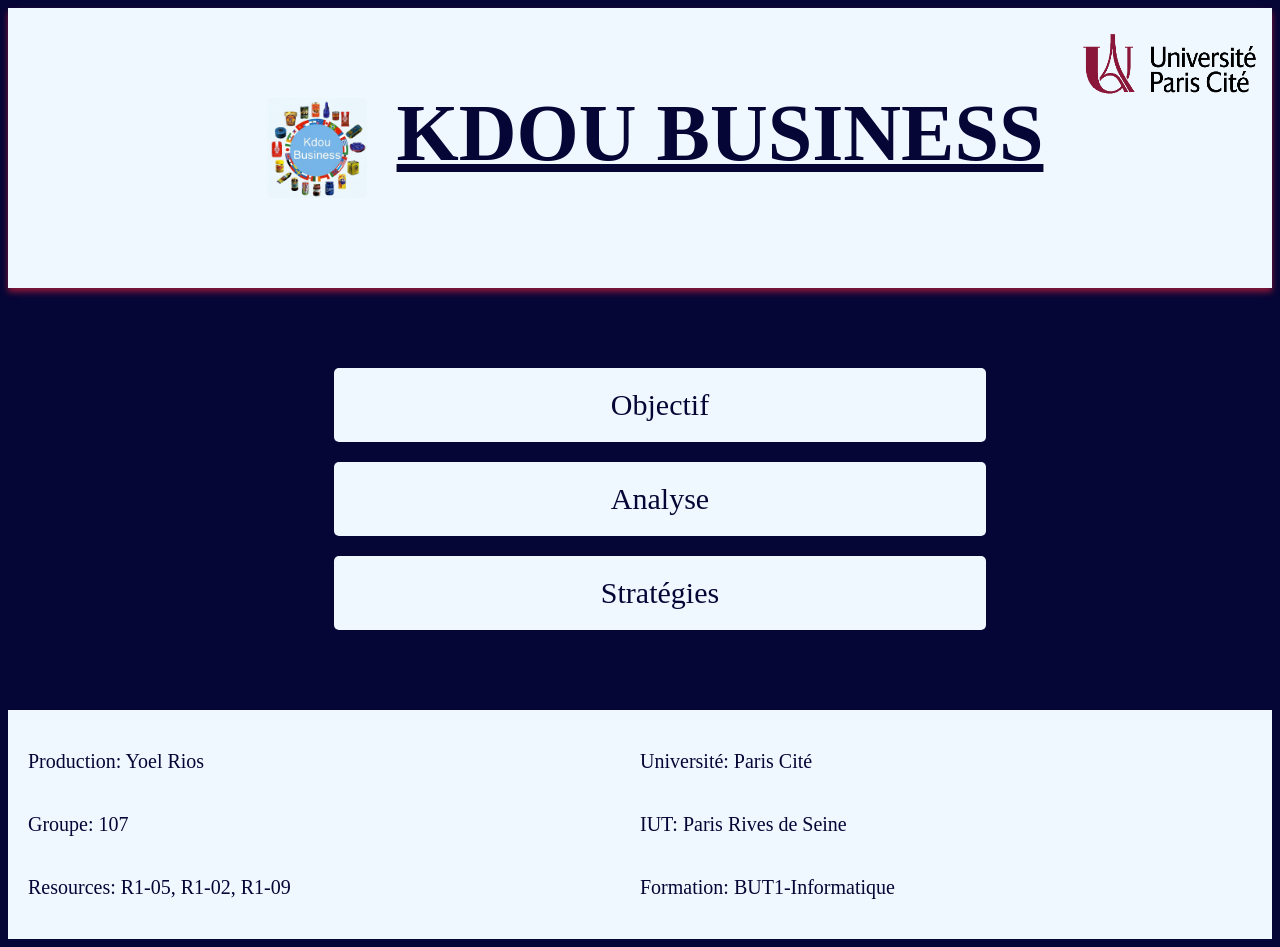
<file: index.html>
<!DOCTYPE html>
<html lang="fr">
    <head>
        <meta charset="UTF-8">
        <link rel="icon" type="image/jpg" href="assets/img/logo_t1.jpg">
        <link rel="stylesheet" type="text/css" href="assets/css/style.css">
        <title>Kdou</title>
    </head>
    <body>

        <header>
            <img id="logo" src="assets/img/logo_u1.png">
            <h1>
                <img id="logo_t" src="assets/img/logo_t1.jpg">
                Kdou Business</h1>
            <nav>
                <ul id="menu">
                    <li><a href="objectif.html">Objectif </a></li>
                    <li><a href="analyse.html">Analyse</a></li>
                    <li><a href="strategies.html">Stratégies</a></li>
                </ul>
            </nav>
        </header>



        <footer>
                <div>
                    <p>Production: Yoel Rios</p>
                    <p>Université: Paris Cité</p>
                    <p>Groupe: 107</p>
                    <p>IUT: Paris Rives de Seine</p>
                    <p>Resources: R1-05, R1-02, R1-09</p>
                    <p>Formation: BUT1-Informatique</p>
                </div>
        </footer>

    </body>
</html>
</file>
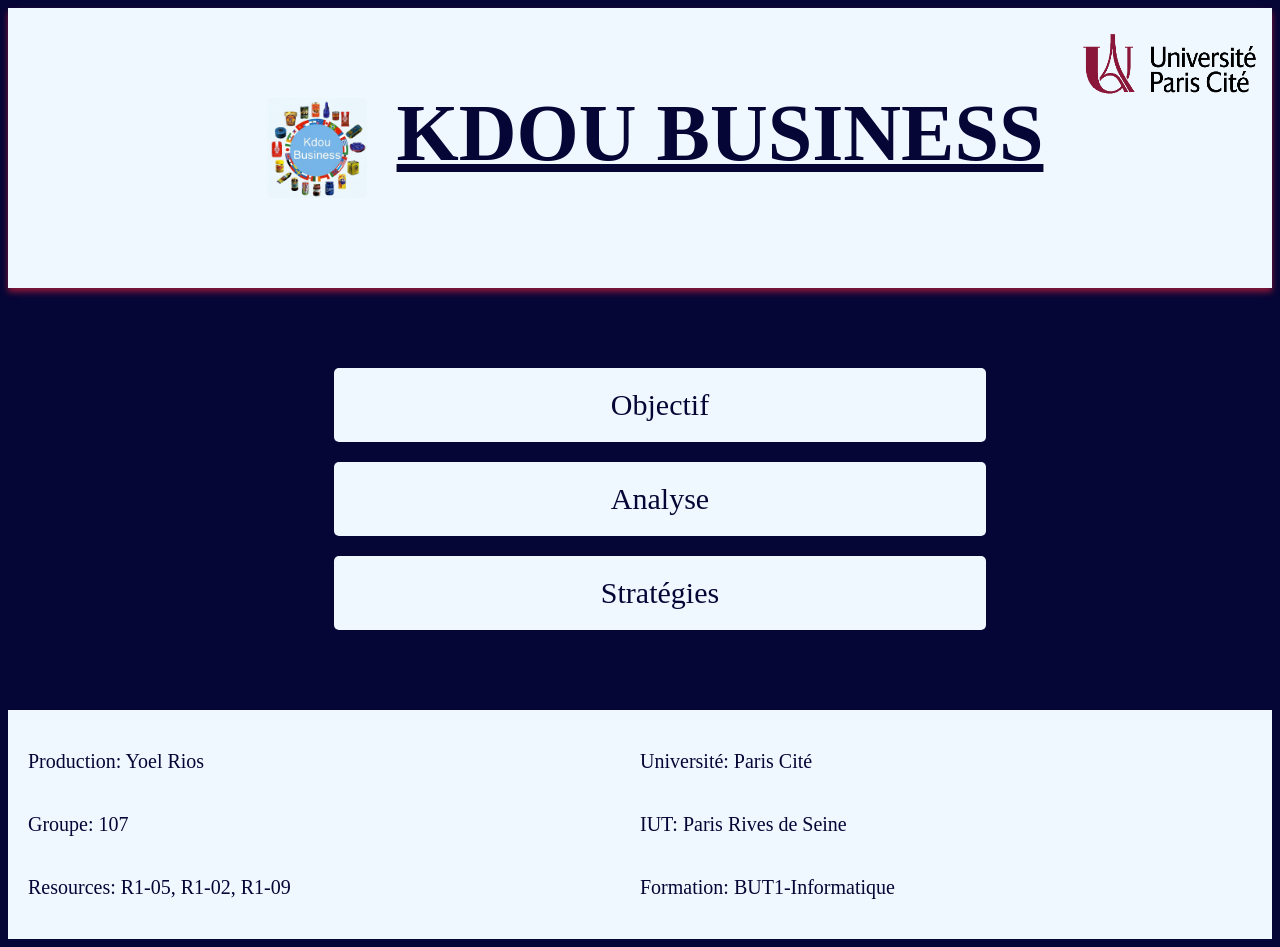
<file: Accueil.html>
<!DOCTYPE html>
<html lang="fr">
    <head>
        <meta charset="UTF-8">
        <link rel="icon" type="image/jpg" href="assets/img/logo_t1.jpg">
        <link rel="stylesheet" type="text/css" href="assets/css/style.css">
        <title>Kdou</title>
    </head>
    <body>

        <header>
            <img id="logo" src="assets/img/logo_u1.png">
            <h1>
                <img id="logo_t" src="assets/img/logo_t1.jpg">
                Kdou Business</h1>
            <nav>
                <ul id="menu">
                    <li><a href="objectif.html">Objectif </a></li>
                    <li><a href="recomendations.html">Analyse</a></li>
                    <li><a href="strategies.html">Stratégies</a></li>
                </ul>
            </nav>
        </header>



        <footer>
                <div>
                    <p>Production: Yoel Rios</p>
                    <p>Université: Paris Cité</p>
                    <p>Groupe: 107</p>
                    <p>IUT: Paris Rives de Seine</p>
                    <p>Resources: R1-05, R1-02, R1-09</p>
                    <p>Formation: BUT1-Informatique</p>
                </div>
        </footer>

    </body>
</html>
</file>
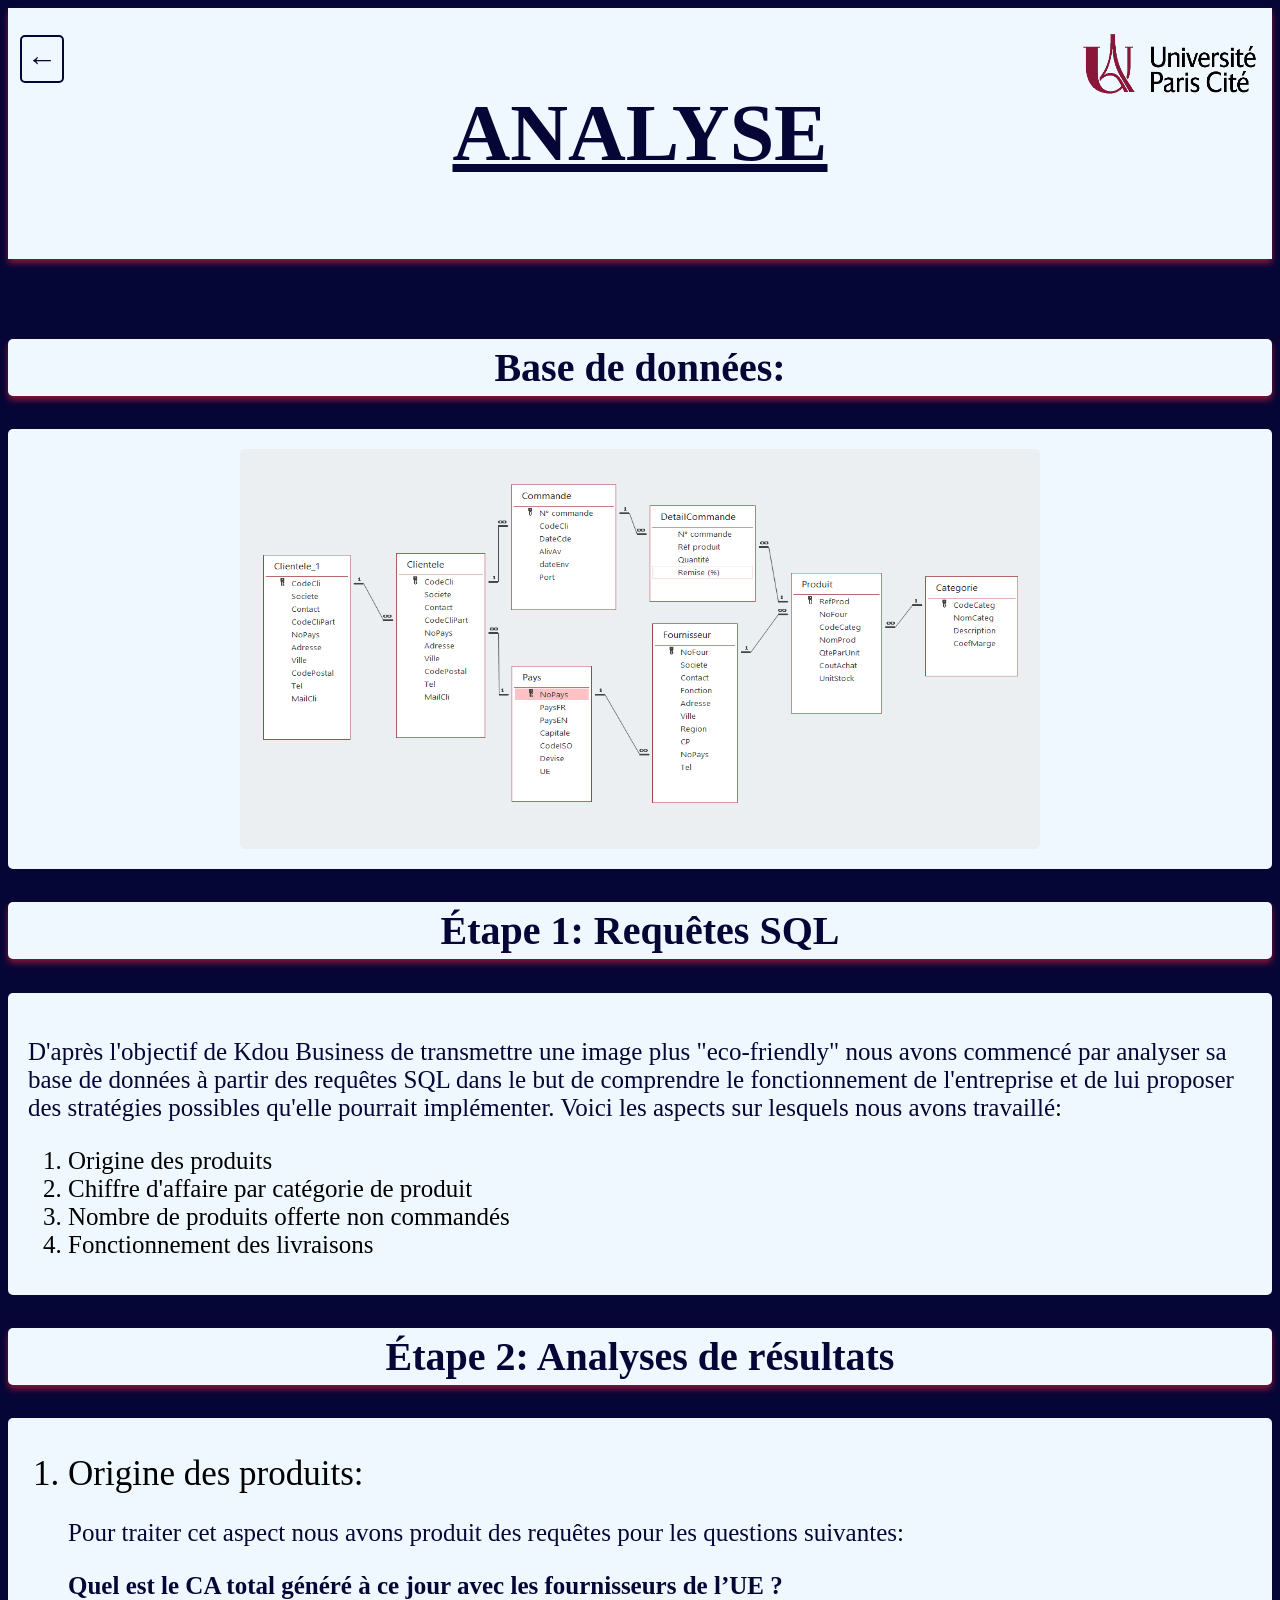
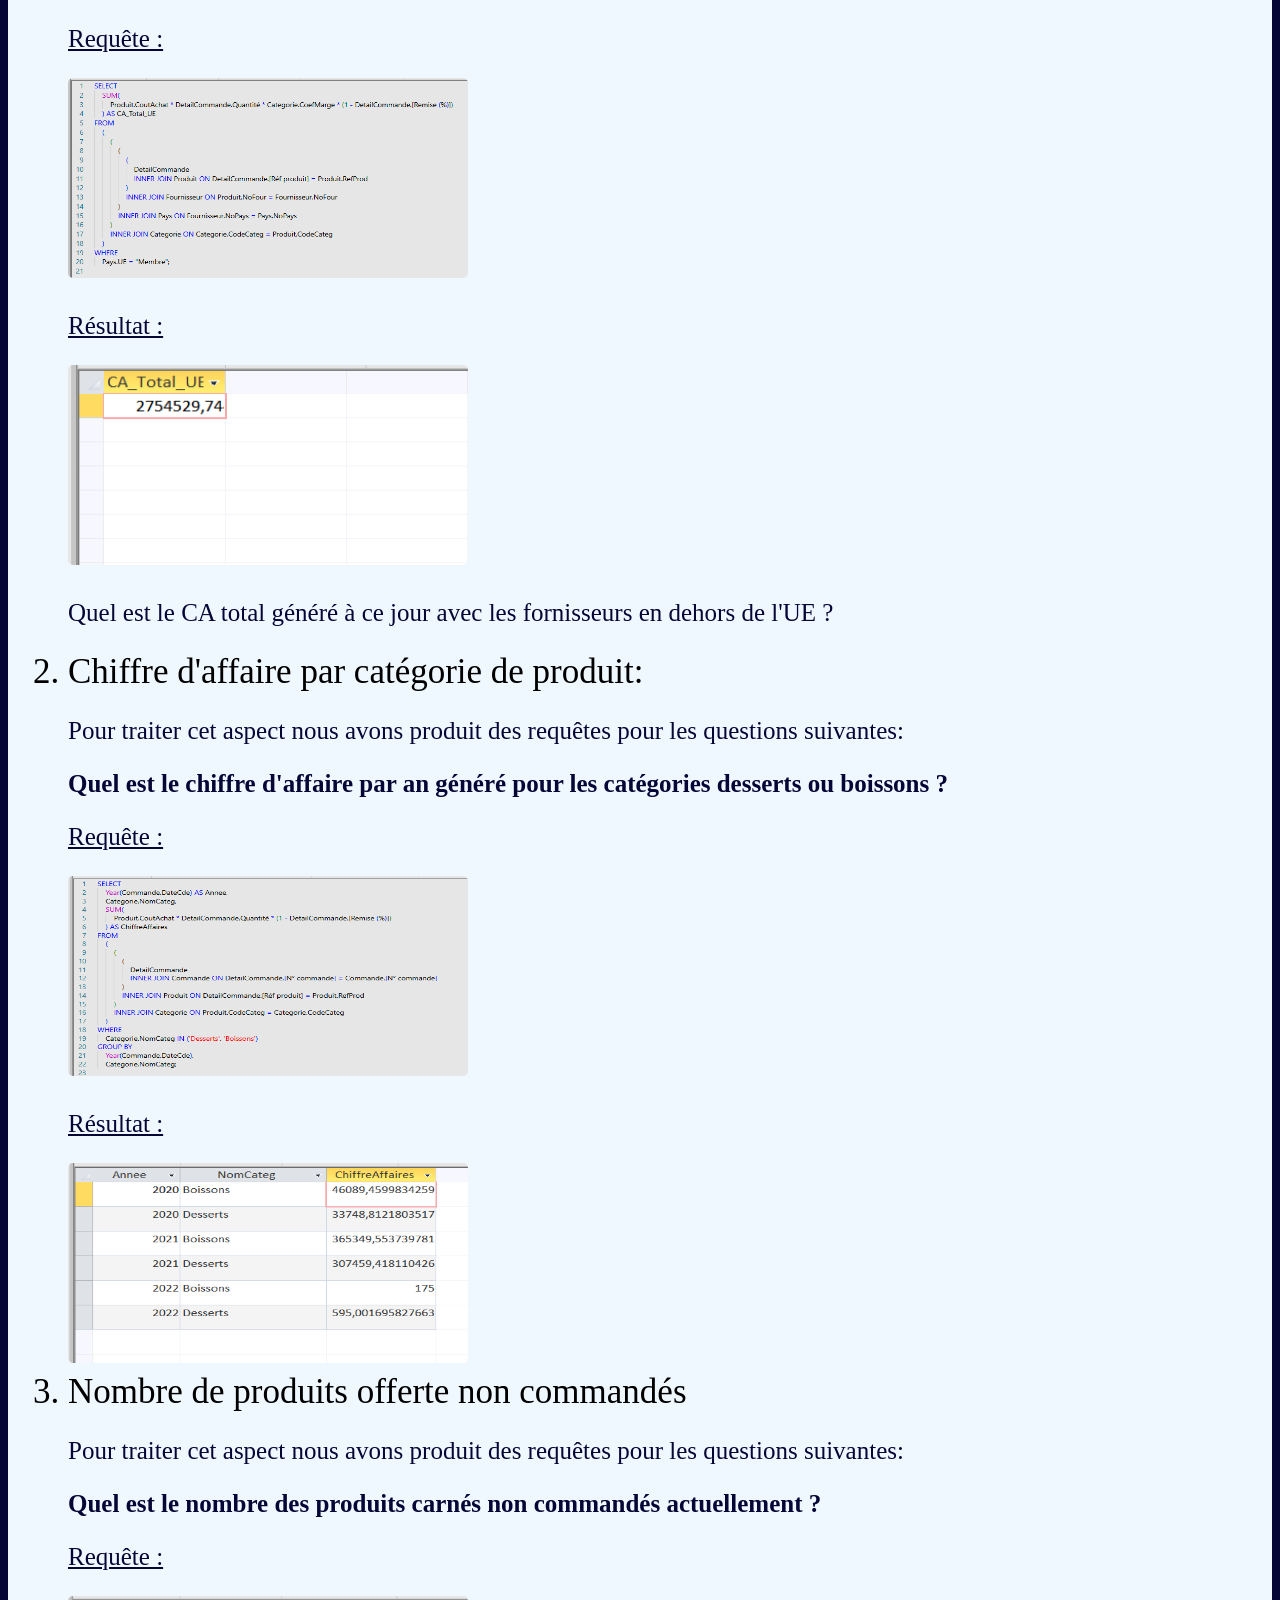
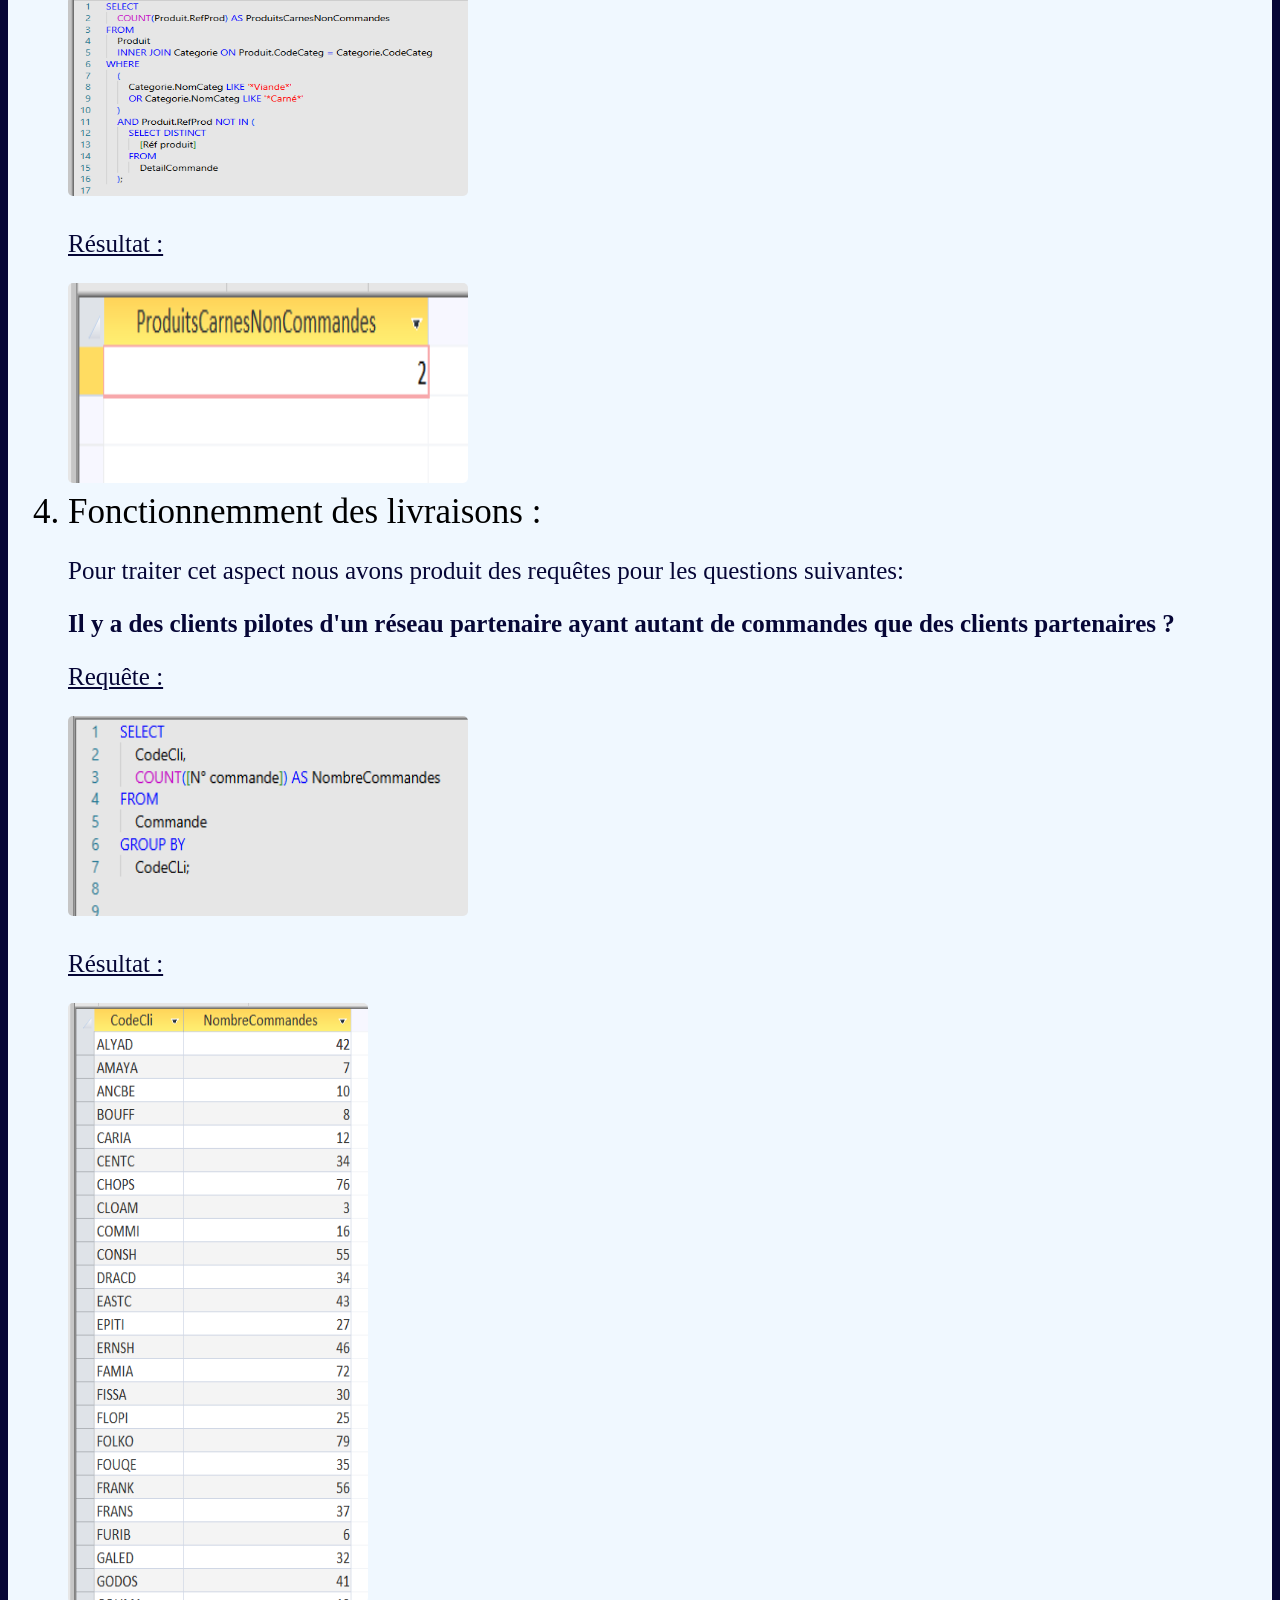
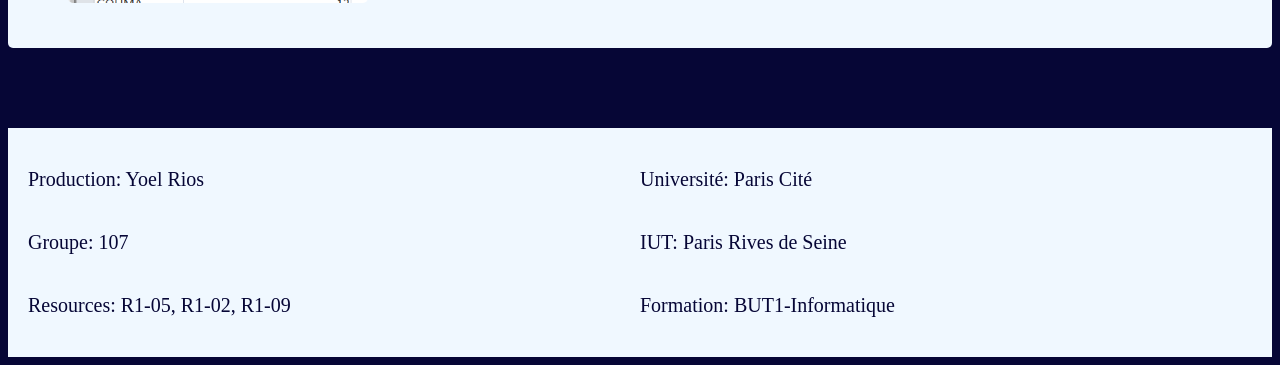
<file: analyse.html>
<!DOCTYPE html>
<html lang="fr">
    <head>
        <meta charset="UTF-8">
        <link rel="icon" type="image/jpg" href="assets/img/logo_t1.jpg">
        <link rel="stylesheet" type="text/css" href="assets/css/style.css">
        <title>Kdou</title>
    </head>
    <body>
        <header>
            <h1>
                <img id="logo" src="assets/img/logo_u1.png">
                <a class="fleche" href="index.html">←</a>
                Analyse
            </h1>
        </header>

        <main>
            <h2>Base de données:</h2>

            <section>
                <img id="shema" src="assets/img/shema_base_données.png">
            </section>

            <h2>Étape 1: Requêtes SQL</h2>
            <section>
                <p>
                    D'après l'objectif de Kdou Business de transmettre une image plus
                    "eco-friendly" nous avons commencé par analyser sa base de données
                    à partir des requêtes SQL dans le but de comprendre le fonctionnement
                    de l'entreprise et de lui proposer des stratégies possibles qu'elle pourrait
                    implémenter. Voici les aspects sur lesquels nous avons travaillé:
                </p>
                <ol id="petite_liste">
                    <li>Origine des produits</li>
                    <li>Chiffre d'affaire par catégorie de produit</li>
                    <li>Nombre de produits offerte non commandés</li>
                    <li>Fonctionnement des livraisons</li>
                </ol>
            </section>

            <h2>Étape 2: Analyses de résultats</h2>
            <section>
                <ol>
                    <li>Origine des produits:
                        <p> Pour traiter cet aspect nous avons produit
                        des requêtes pour les questions suivantes: </p>
                        <p class="questions" >Quel est le CA total généré à ce jour avec les fournisseurs de l’UE ? </p>
                        <p class="requete_resultat" >Requête :</p>
                        <img class="requete" src="assets/img/requete2.png">
                        <p class="requete_resultat" >Résultat :</p>
                        <img class="resultat" src="assets/img/resultat2.png">
                        <p>Quel est le CA total généré à ce jour avec les fornisseurs en dehors de l'UE ?</p>
                    </li>

                    <li>Chiffre d'affaire par catégorie de produit:
                        <p> Pour traiter cet aspect nous avons produit
                                 des requêtes pour les questions suivantes: </p>
                        <p class="questions" >Quel est le chiffre d'affaire par an généré pour les catégories desserts ou boissons ?</p>
                        <p class="requete_resultat">Requête :</p>
                        <img class="requete" src="assets/img/requete3.png">
                        <p class="requete_resultat" >Résultat :</p>
                        <img class="resultat" src="assets/img/resultat3.png">
                    </li>

                    <li>Nombre de produits offerte non commandés
                        <p>Pour traiter cet aspect nous avons produit
                            des requêtes pour les questions suivantes: </p>
                        <p class="questions" >Quel est le nombre des produits carnés non commandés actuellement ?</p>
                        <p class="requete_resultat" >Requête :</p>
                        <img class="requete" src="assets/img/requete4.png">
                        <p class="requete_resultat" >Résultat :</p>
                        <img class="resultat" src="assets/img/resultat4.png">
                    </li>

                    <li>Fonctionnemment des livraisons :
                        <p>Pour traiter cet aspect nous avons produit
                            des requêtes pour les questions suivantes: </p>
                        <p class="questions" >Il y a des clients pilotes d'un réseau partenaire ayant autant de commandes que des clients partenaires ?</p>
                        <p class="requete_resultat" >Requête :</p>
                        <img class="requete" src="assets/img/requete5.png">
                        <p class="requete_resultat" >Résultat :</p>
                        <img id="re4" class="resultat" src="assets/img/resultat5.png">
                    </li>
                </ol>
            </section>
        </main>


        <footer>
            <div>
                <p>Production: Yoel Rios</p>
                <p>Université: Paris Cité</p>
                <p>Groupe: 107</p>
                <p>IUT: Paris Rives de Seine</p>
                <p>Resources: R1-05, R1-02, R1-09</p>
                <p>Formation: BUT1-Informatique</p>
            </div>
        </footer>

    </body>


</html>
</file>
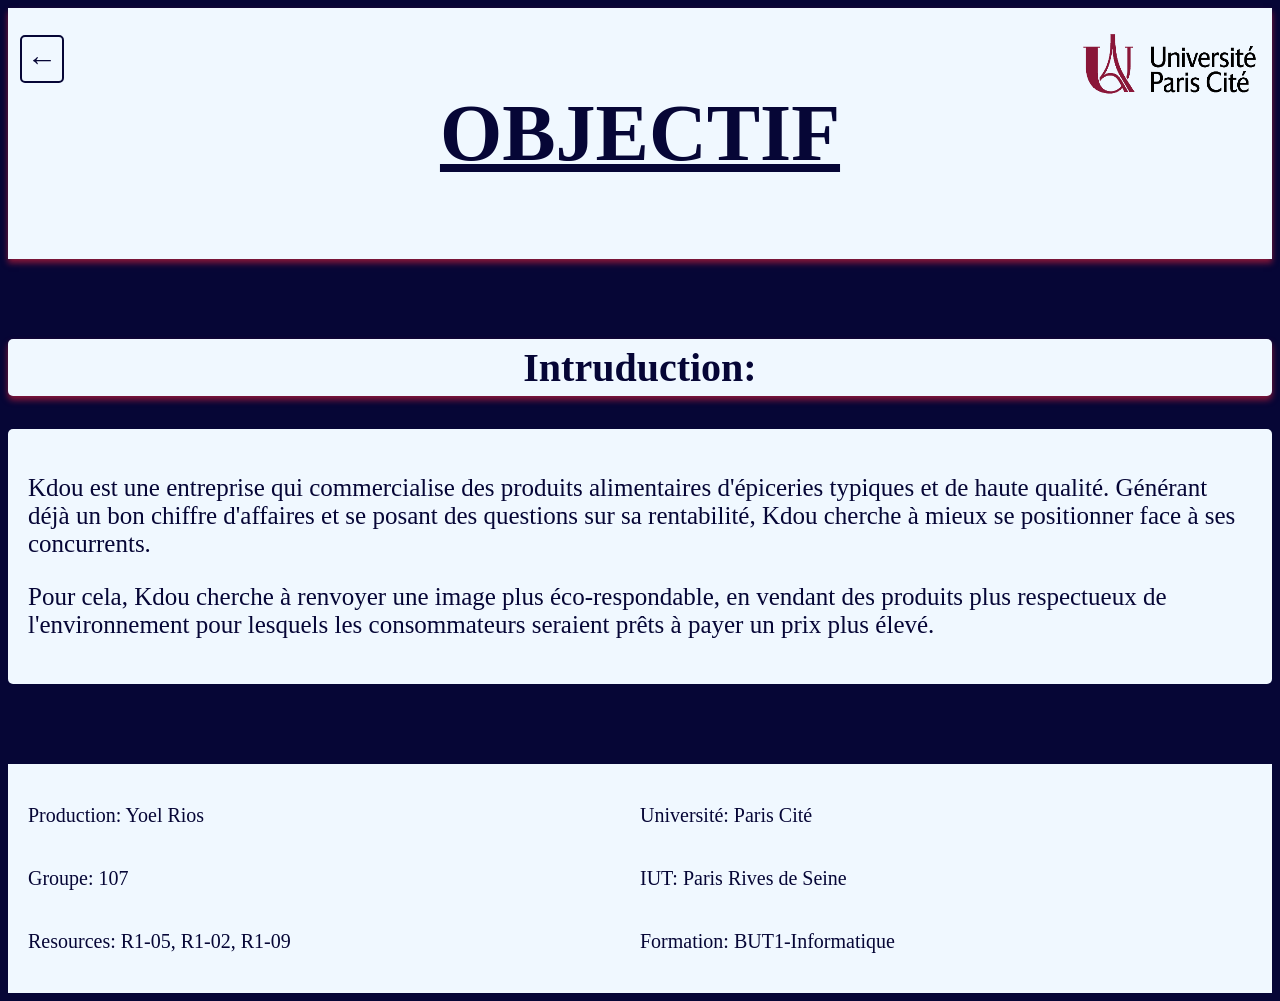
<file: objectif.html>
<!DOCTYPE html>
<html lang="fr">
    <head>
        <meta charset="UTF-8">
        <link rel="icon" type="image/jpg" href="assets/img/logo_t1.jpg">
        <link rel="stylesheet" type="text/css" href="assets/css/style.css">
        <title>Kdou</title>
    </head>
    <body>
        <header>
            <img id="logo" src="assets/img/logo_u1.png">
            <a class="fleche" href="index.html">←</a>
            <h1>Objectif</h1>
        </header>

        <main>
            <h2>Intruduction:</h2>
            <section>
                <p>Kdou est une entreprise qui commercialise des produits alimentaires
                    d'épiceries typiques et de haute qualité. Générant déjà un bon
                    chiffre d'affaires et se posant des questions sur sa rentabilité,
                    Kdou cherche à mieux se positionner face à ses concurrents.
                </p>
                <p>
                    Pour cela, Kdou cherche à renvoyer une image plus éco-respondable,
                    en vendant des produits plus respectueux de l'environnement pour
                    lesquels les consommateurs seraient prêts à payer un prix plus élevé.
                </p>
            </section>
        </main>

        <footer>
            <div>
                <p>Production: Yoel Rios</p>
                <p>Université: Paris Cité</p>
                <p>Groupe: 107</p>
                <p>IUT: Paris Rives de Seine</p>
                <p>Resources: R1-05, R1-02, R1-09</p>
                <p>Formation: BUT1-Informatique</p>
            </div>
        </footer>

    </body>
</html>
</file>
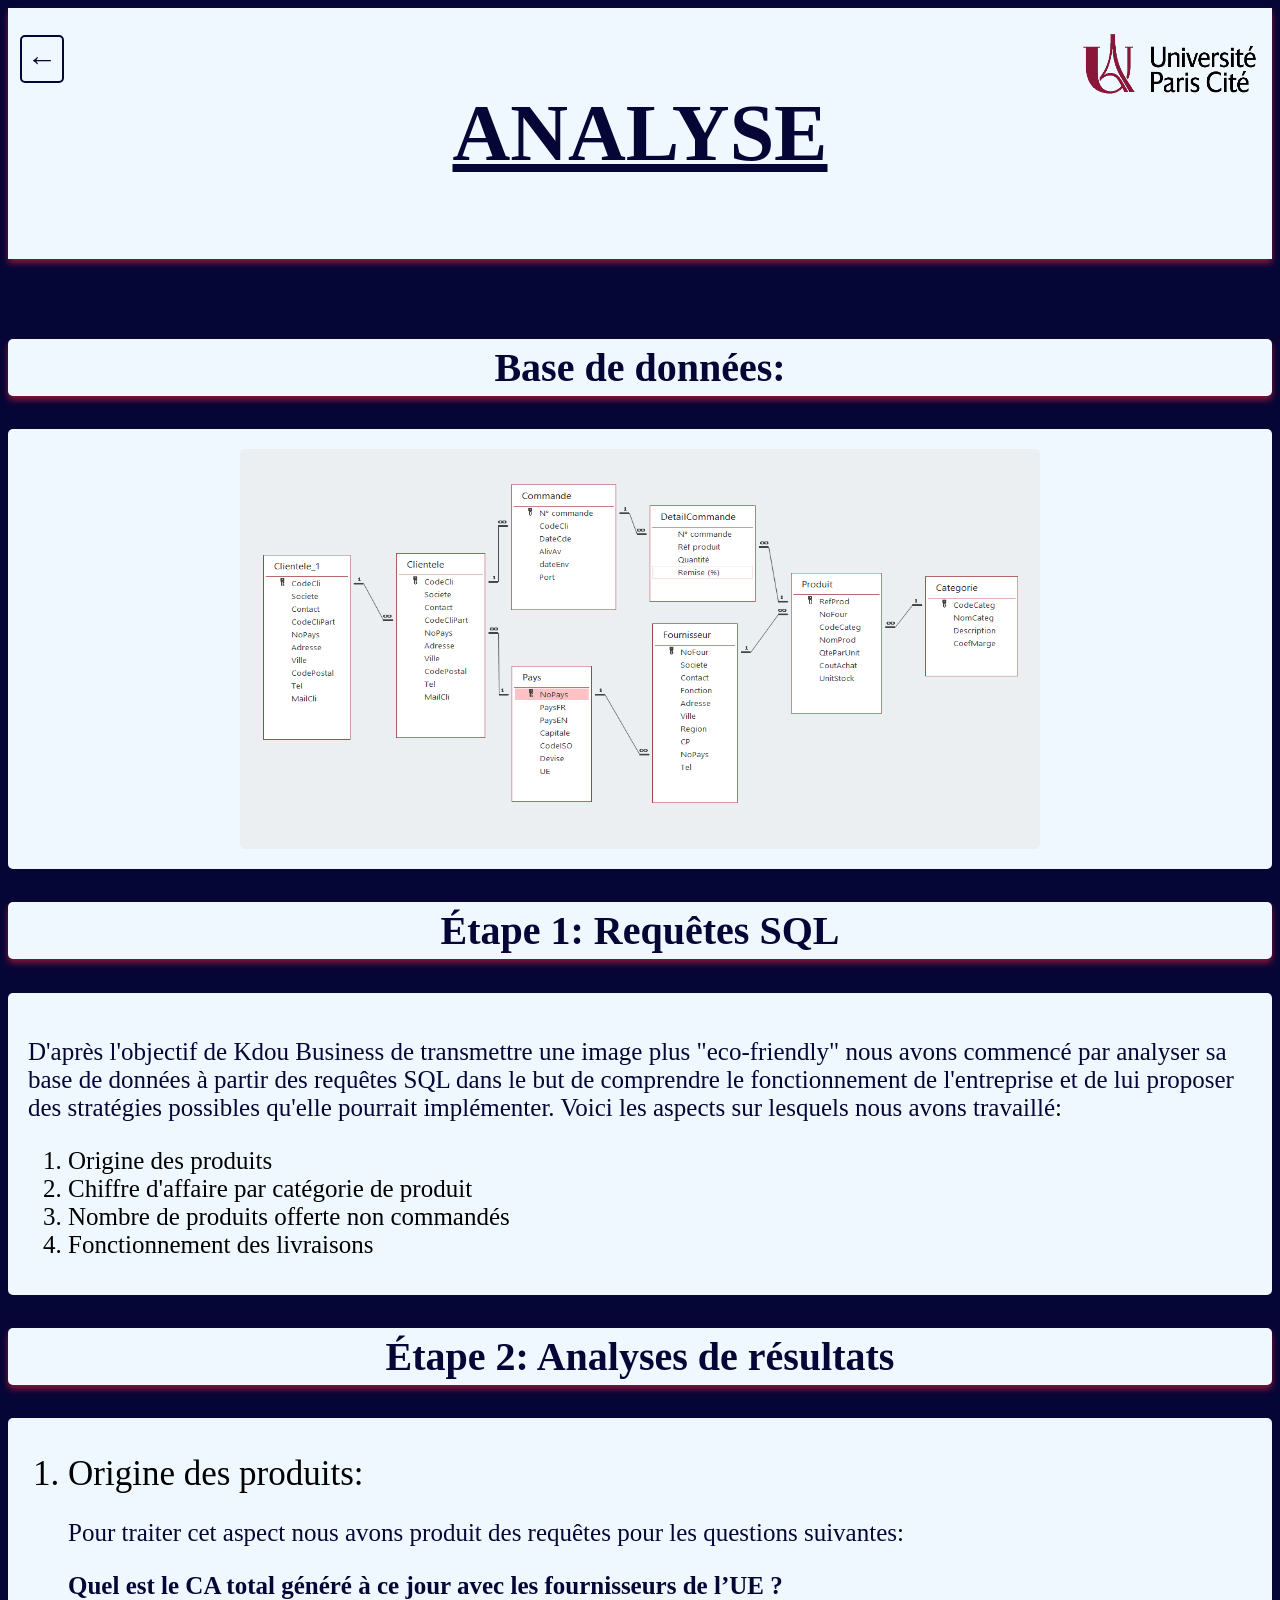
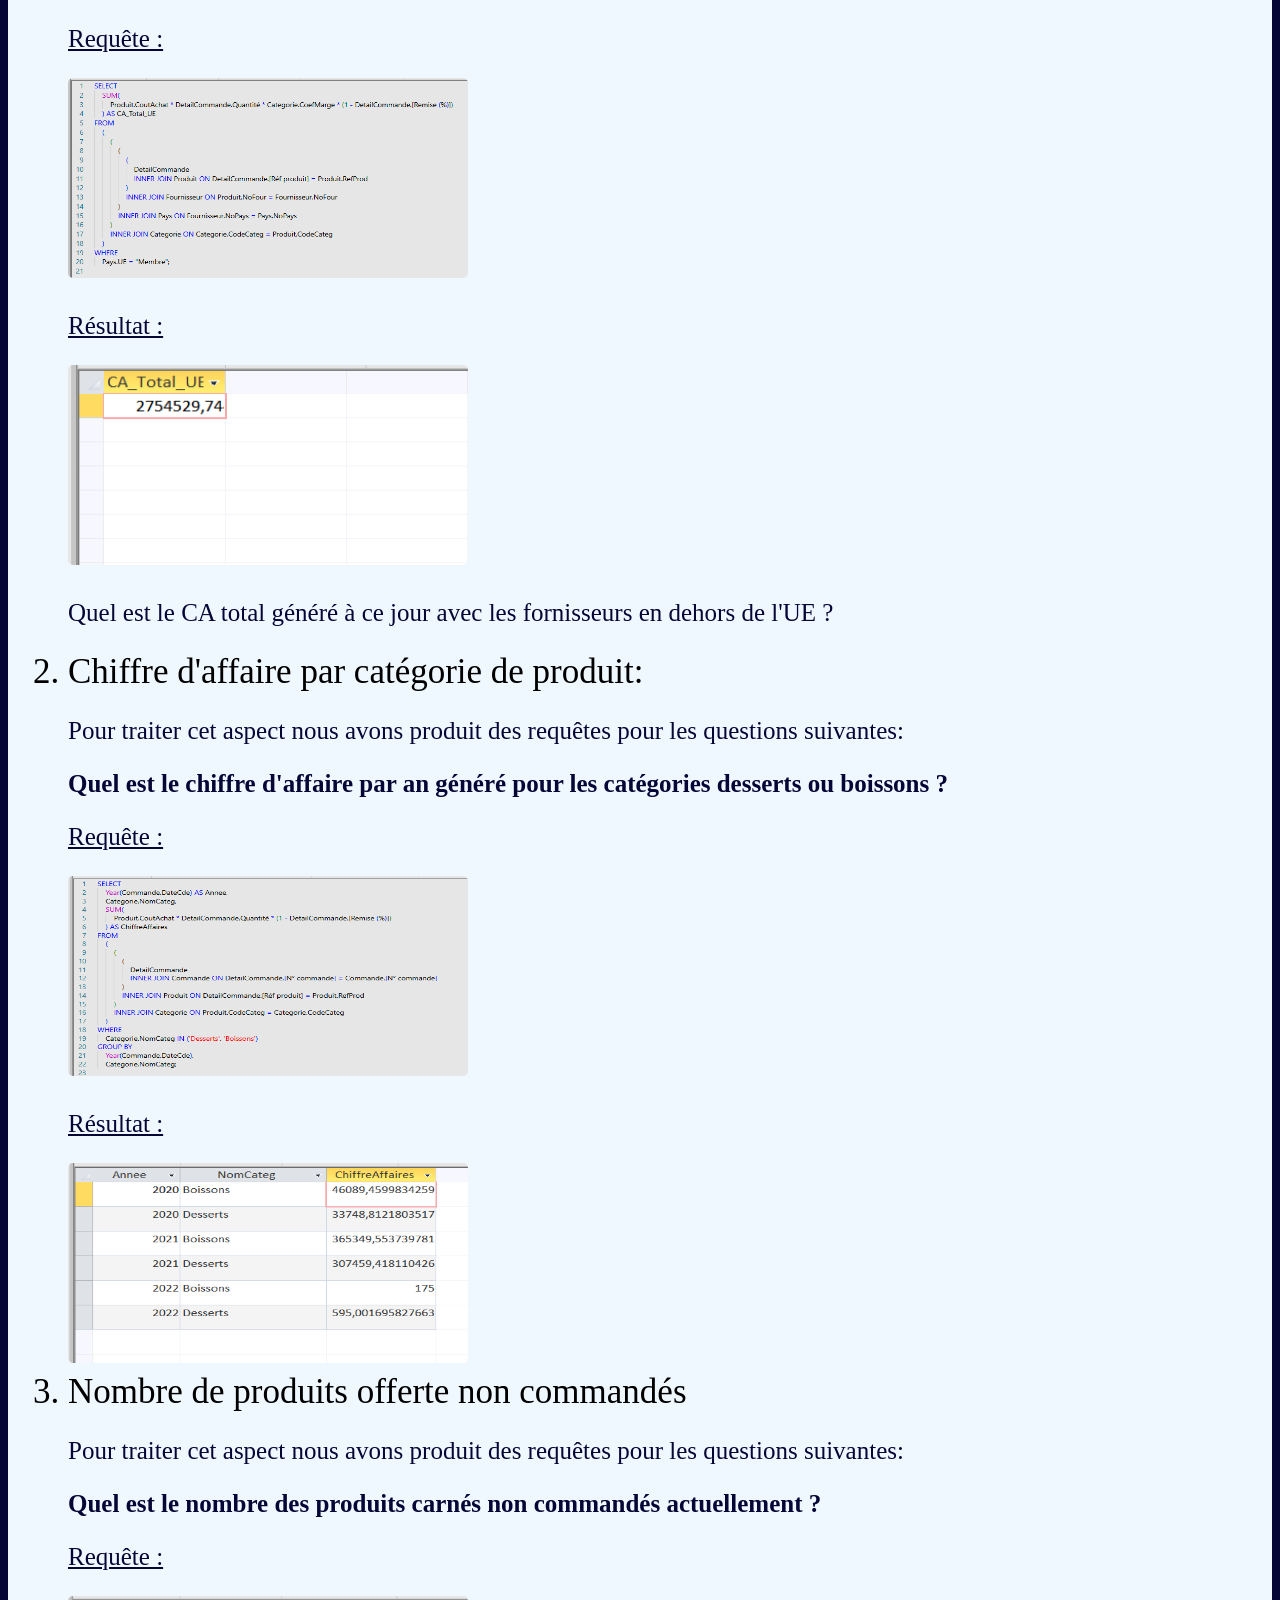
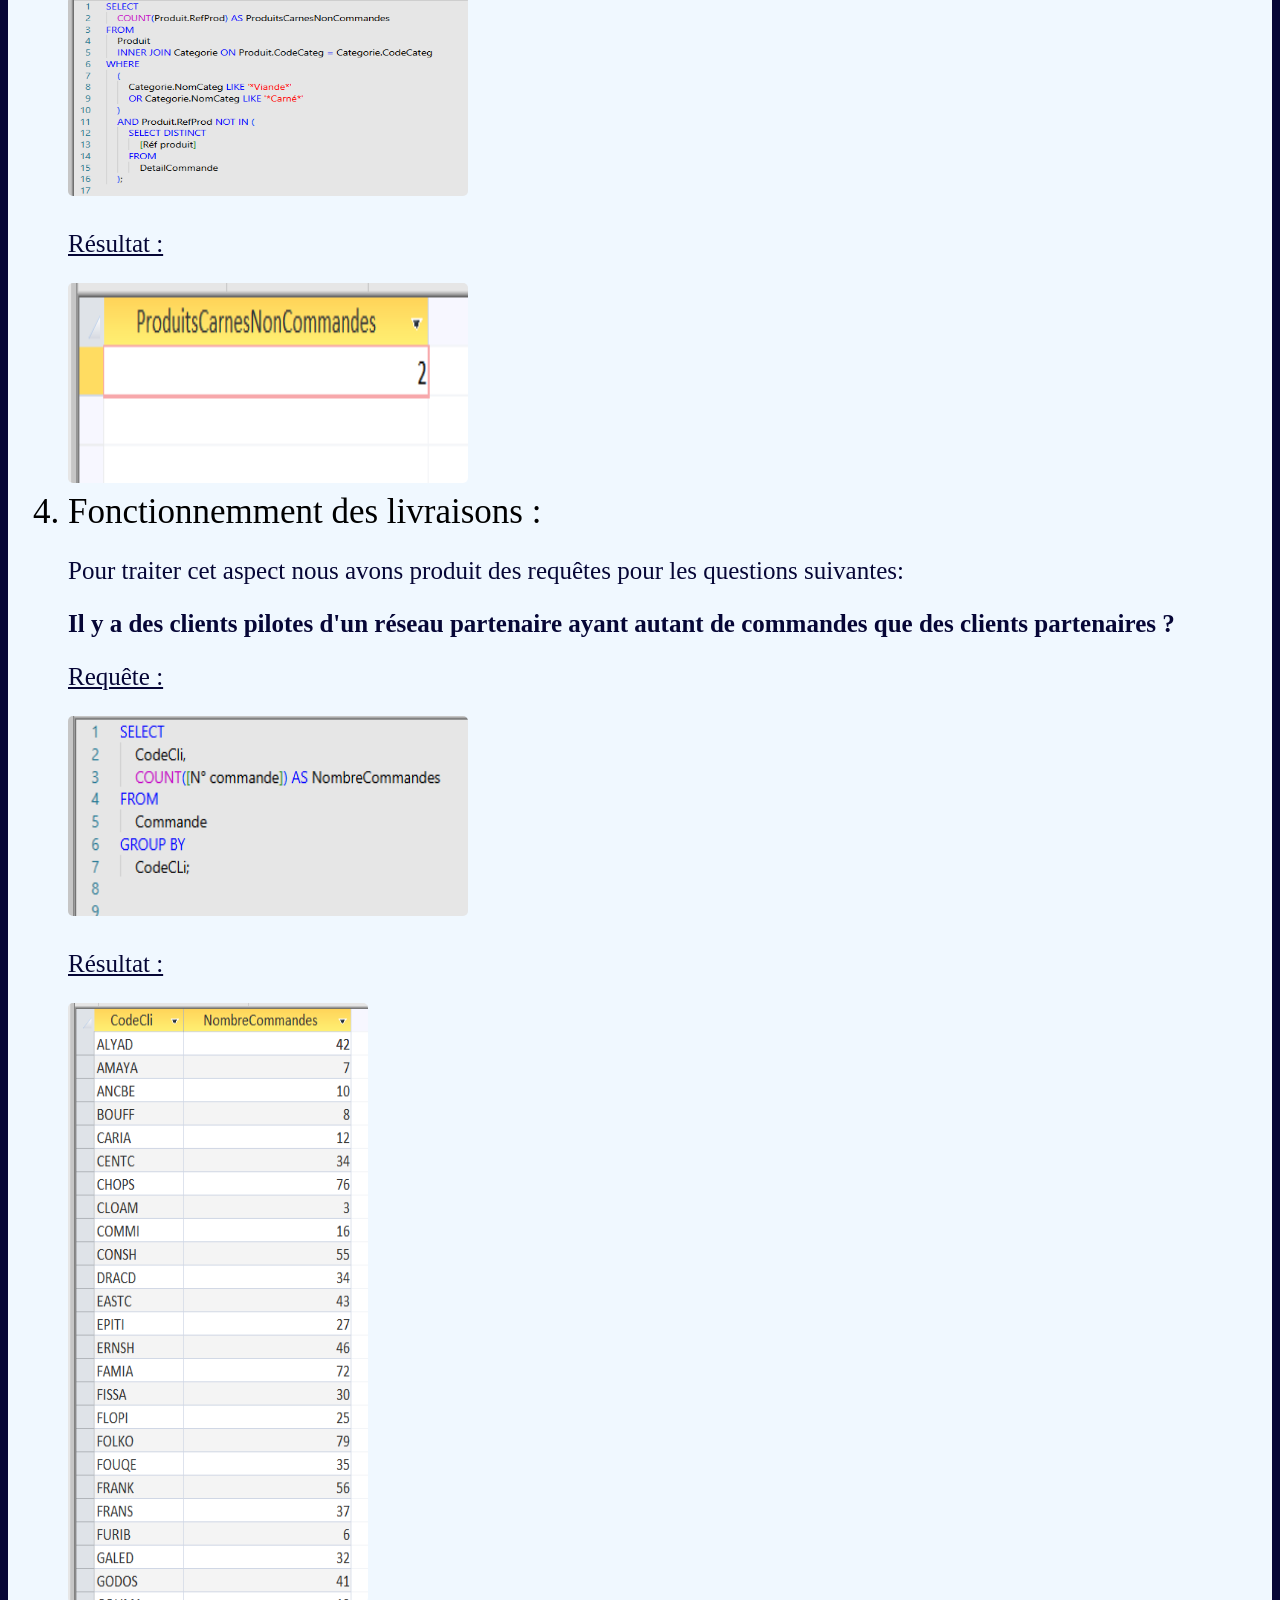
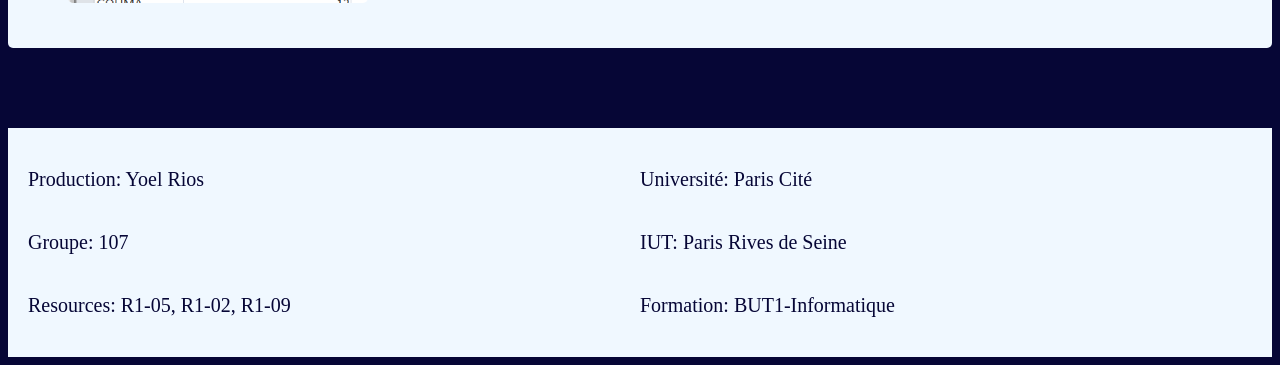
<file: recomendations.html>
<!DOCTYPE html>
<html lang="fr">
    <head>
        <meta charset="UTF-8">
        <link rel="icon" type="image/jpg" href="assets/img/logo_t1.jpg">
        <link rel="stylesheet" type="text/css" href="assets/css/style.css">
        <title>Kdou</title>
    </head>
    <body>
        <header>
            <h1>
                <img id="logo" src="assets/img/logo_u1.png">
                <a class="fleche" href="Accueil.html">←</a>
                Analyse
            </h1>
        </header>

        <main>
            <h2>Base de données:</h2>

            <section>
                <img id="shema" src="assets/img/shema_base_données.png">
            </section>

            <h2>Étape 1: Requêtes SQL</h2>
            <section>
                <p>
                    D'après l'objectif de Kdou Business de transmettre une image plus
                    "eco-friendly" nous avons commencé par analyser sa base de données
                    à partir des requêtes SQL dans le but de comprendre le fonctionnement
                    de l'entreprise et de lui proposer des stratégies possibles qu'elle pourrait
                    implémenter. Voici les aspects sur lesquels nous avons travaillé:
                </p>
                <ol id="petite_liste">
                    <li>Origine des produits</li>
                    <li>Chiffre d'affaire par catégorie de produit</li>
                    <li>Nombre de produits offerte non commandés</li>
                    <li>Fonctionnement des livraisons</li>
                </ol>
            </section>

            <h2>Étape 2: Analyses de résultats</h2>
            <section>
                <ol>
                    <li>Origine des produits:
                        <p> Pour traiter cet aspect nous avons produit
                        des requêtes pour les questions suivantes: </p>
                        <p class="questions" >Quel est le CA total généré à ce jour avec les fournisseurs de l’UE ? </p>
                        <p class="requete_resultat" >Requête :</p>
                        <img class="requete" src="assets/img/requete2.png">
                        <p class="requete_resultat" >Résultat :</p>
                        <img class="resultat" src="assets/img/resultat2.png">
                        <p>Quel est le CA total généré à ce jour avec les fornisseurs en dehors de l'UE ?</p>
                    </li>

                    <li>Chiffre d'affaire par catégorie de produit:
                        <p> Pour traiter cet aspect nous avons produit
                                 des requêtes pour les questions suivantes: </p>
                        <p class="questions" >Quel est le chiffre d'affaire par an généré pour les catégories desserts ou boissons ?</p>
                        <p class="requete_resultat">Requête :</p>
                        <img class="requete" src="assets/img/requete3.png">
                        <p class="requete_resultat" >Résultat :</p>
                        <img class="resultat" src="assets/img/resultat3.png">
                    </li>

                    <li>Nombre de produits offerte non commandés
                        <p>Pour traiter cet aspect nous avons produit
                            des requêtes pour les questions suivantes: </p>
                        <p class="questions" >Quel est le nombre des produits carnés non commandés actuellement ?</p>
                        <p class="requete_resultat" >Requête :</p>
                        <img class="requete" src="assets/img/requete4.png">
                        <p class="requete_resultat" >Résultat :</p>
                        <img class="resultat" src="assets/img/resultat4.png">
                    </li>

                    <li>Fonctionnemment des livraisons :
                        <p>Pour traiter cet aspect nous avons produit
                            des requêtes pour les questions suivantes: </p>
                        <p class="questions" >Il y a des clients pilotes d'un réseau partenaire ayant autant de commandes que des clients partenaires ?</p>
                        <p class="requete_resultat" >Requête :</p>
                        <img class="requete" src="assets/img/requete5.png">
                        <p class="requete_resultat" >Résultat :</p>
                        <img id="re4" class="resultat" src="assets/img/resultat5.png">
                    </li>
                </ol>
            </section>
        </main>


        <footer>
            <div>
                <p>Production: Yoel Rios</p>
                <p>Université: Paris Cité</p>
                <p>Groupe: 107</p>
                <p>IUT: Paris Rives de Seine</p>
                <p>Resources: R1-05, R1-02, R1-09</p>
                <p>Formation: BUT1-Informatique</p>
            </div>
        </footer>

    </body>


</html>
</file>
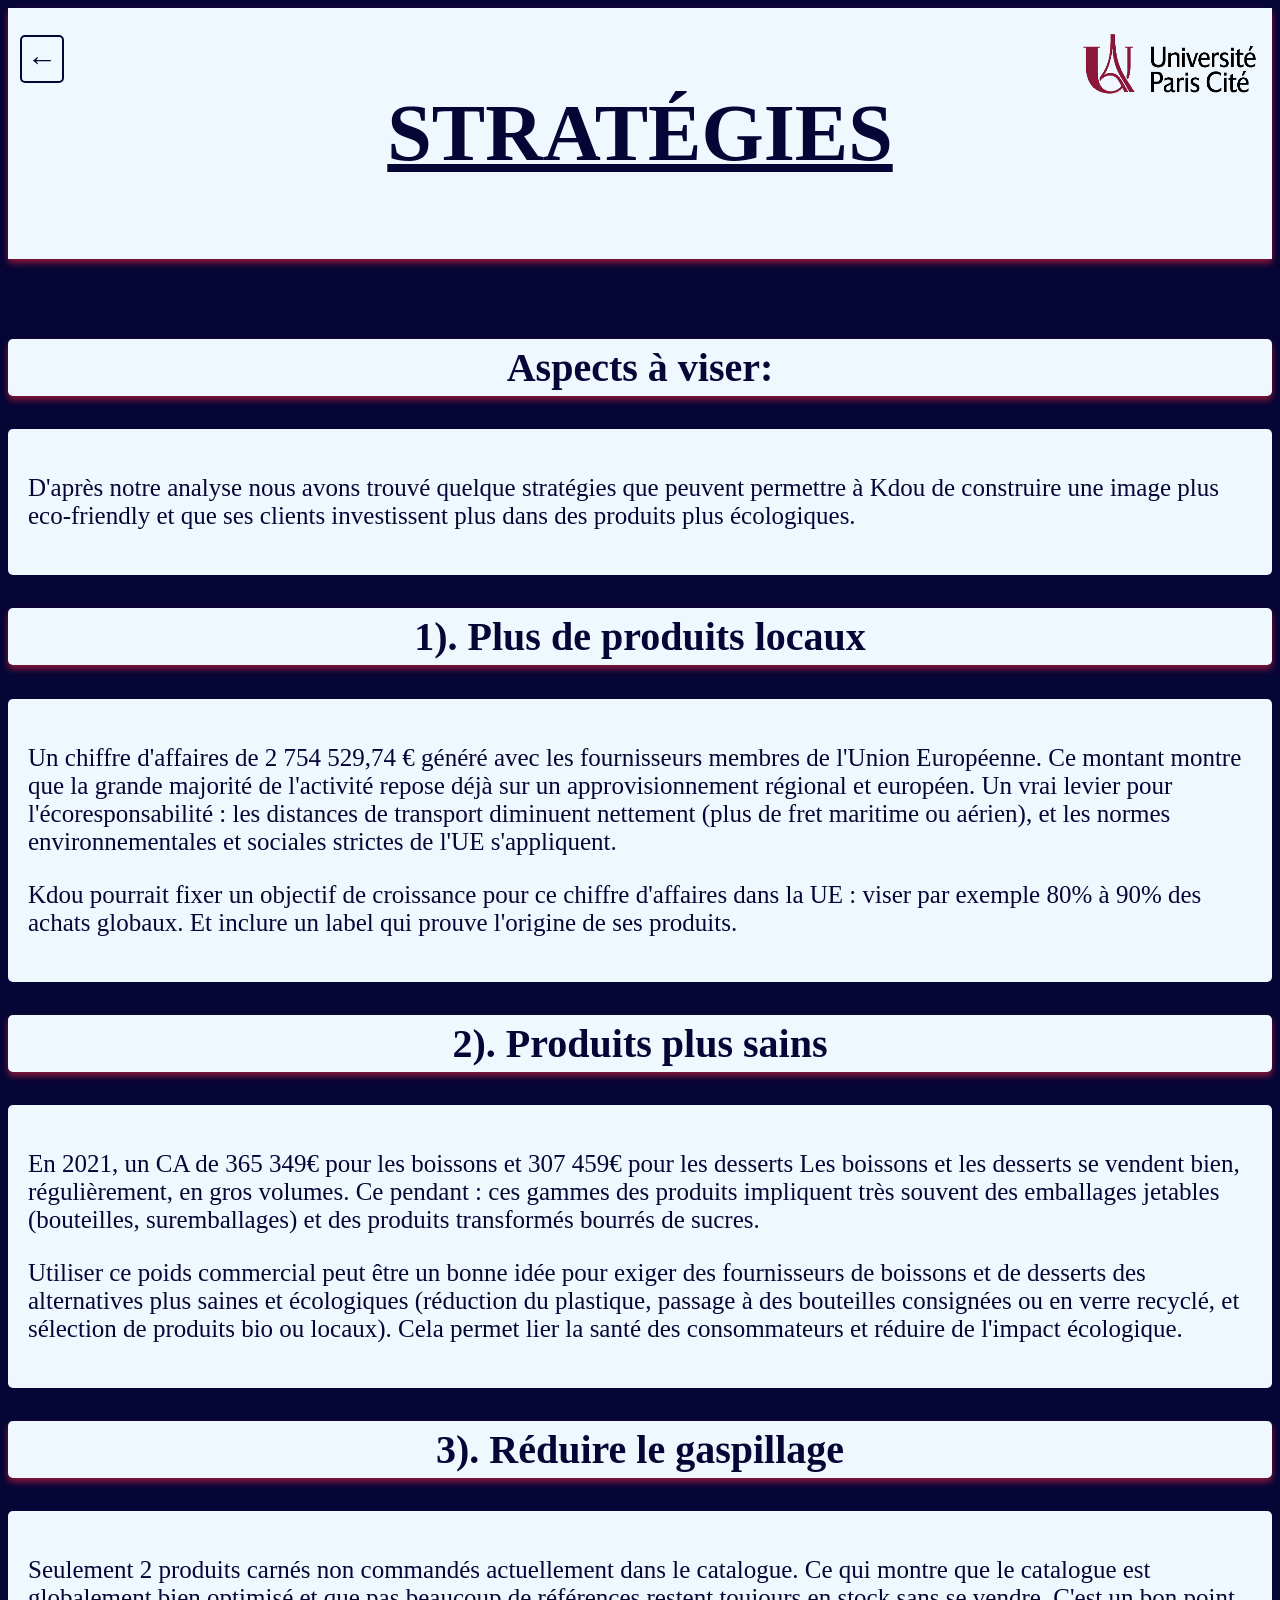
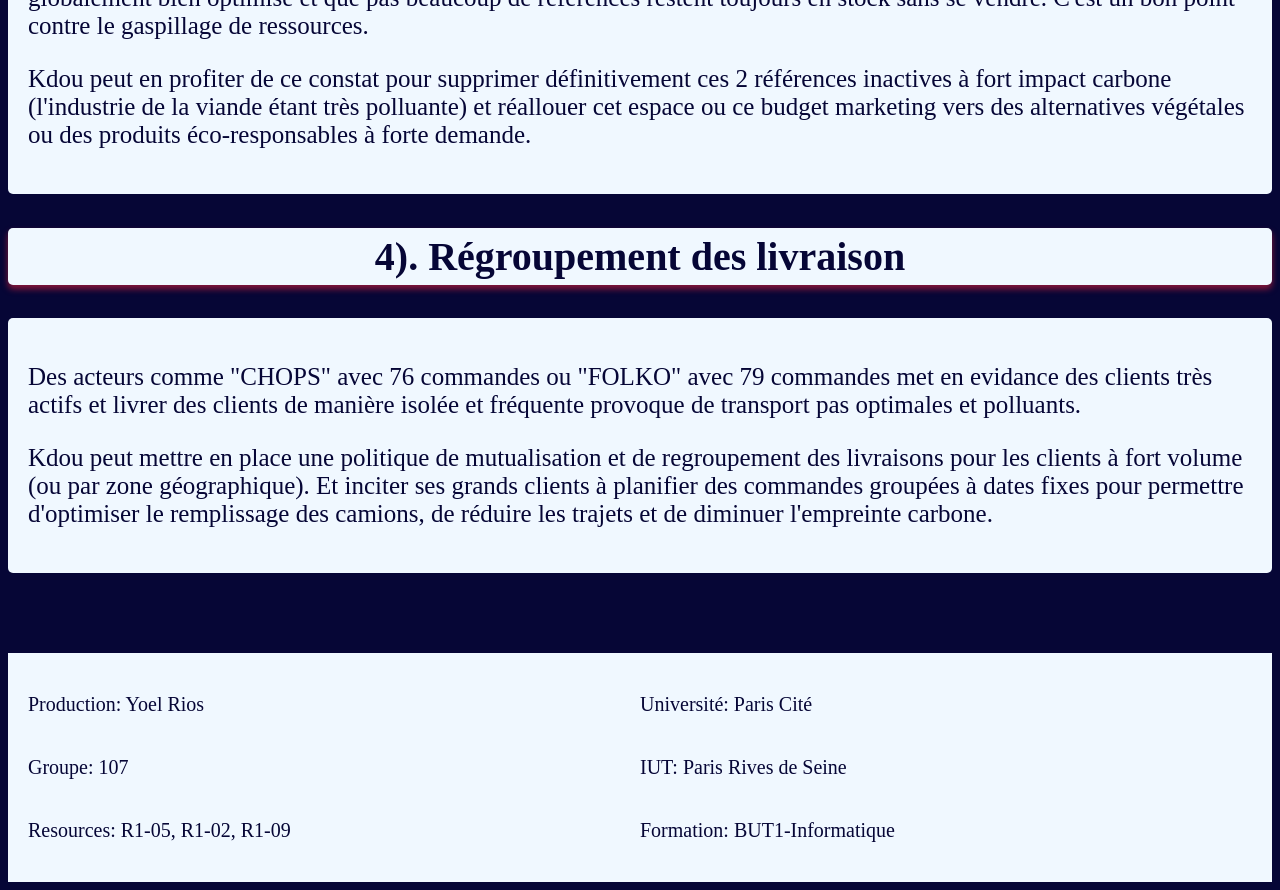
<file: strategies.html>
<!DOCTYPE html>
<html lang="fr">
    <head>
        <meta charset="UTF-8">
        <link rel="icon" type="image/jpg" href="assets/img/logo_t1.jpg">
        <link rel="stylesheet" type="text/css" href="assets/css/style.css">
        <title>Kdou</title>

    </head>
    <body>
        <header>
            <img id="logo" src="assets/img/logo_u1.png">
            <a class="fleche" href="index.html">←</a>
            <h1>Stratégies</h1>
        </header>

        <h2>Aspects à viser: </h2>
        <section>
            <p>D'après notre analyse nous avons trouvé quelque stratégies que peuvent
                permettre à Kdou de construire une image plus eco-friendly et que ses
                clients investissent plus dans des produits plus écologiques.
            </p>
        </section>

        <h2>1). Plus de produits locaux</h2>
        <section>
            <p>Un chiffre d'affaires de 2 754 529,74 € généré
                avec les fournisseurs membres de l'Union Européenne.
                Ce montant montre que la grande majorité de l'activité
                repose déjà sur un approvisionnement régional et européen.
                Un vrai levier pour l'écoresponsabilité : les distances de
                transport diminuent nettement (plus de fret maritime ou aérien),
                et les normes environnementales et sociales strictes de l'UE s'appliquent.</p>
            <p>
                Kdou pourrait fixer un objectif de croissance pour ce chiffre d'affaires dans la UE :
                viser par exemple 80% à 90% des achats globaux. Et inclure un label qui prouve l'origine de ses produits.</p>

        </section>

        <h2>2). Produits plus sains</h2>
        <section>
            <p>
                En 2021, un CA de 365 349€ pour les boissons et 307 459€ pour les desserts
                Les boissons et les desserts se vendent bien, régulièrement, en gros volumes.
                Ce pendant : ces gammes des produits impliquent très souvent des emballages jetables
                (bouteilles, suremballages) et des produits transformés bourrés de sucres.
            </p>
            <p>
                Utiliser ce poids commercial peut être un bonne idée pour exiger des fournisseurs de boissons
                et de desserts des alternatives plus saines et écologiques (réduction du plastique,
                passage à des bouteilles consignées ou en verre recyclé, et
                sélection de produits bio ou locaux). Cela permet lier la santé des consommateurs
                et réduire de l'impact écologique.
            </p>
        </section>

        <h2>3). Réduire le gaspillage</h2>
        <section>
            <p>
                Seulement 2 produits carnés non commandés actuellement dans le catalogue. Ce qui
                montre que le catalogue est globalement bien optimisé et que pas beaucoup de références restent
                toujours en stock sans se vendre. C'est un bon point contre le gaspillage de
                ressources.
            </p>
            <p>
                Kdou peut en profiter de ce constat pour supprimer définitivement ces 2 références inactives à
                fort impact carbone (l'industrie de la viande étant très polluante) et réallouer
                cet espace ou ce budget marketing vers des alternatives végétales ou des produits éco-responsables à forte demande.
            </p>
        </section>

        <h2>4). Régroupement des livraison</h2>
        <section>
            <p>Des acteurs comme "CHOPS" avec 76 commandes ou "FOLKO" avec 79 commandes
                met en evidance des clients très actifs et livrer des clients de manière
                isolée et fréquente provoque de transport pas optimales et polluants.</p>
            <p>
                Kdou peut mettre en place une politique de mutualisation et de regroupement des
                livraisons pour les clients à fort volume (ou par zone géographique).
                Et inciter ses grands clients à planifier des commandes groupées à dates
                fixes pour permettre d'optimiser le remplissage des camions, de réduire
                les trajets et de diminuer l'empreinte carbone.
            </p>
        </section>

        <footer>
            <div>
                <p>Production: Yoel Rios</p>
                <p>Université: Paris Cité</p>
                <p>Groupe: 107</p>
                <p>IUT: Paris Rives de Seine</p>
                <p>Resources: R1-05, R1-02, R1-09</p>
                <p>Formation: BUT1-Informatique</p>
            </div>
        </footer>

    </body>
</html>
</file>
<file: assets/css/style.css>
body{
    background-color: #060636;
}


h1{
    display: flex;
    justify-content: center;
    background-color: aliceblue;
    color: #060636;
    text-transform: uppercase;
    max-width: 100%;
    padding: 80px;
    margin-bottom: 80px;
    margin-top: 0;
    font-size: 80px;
    text-decoration: underline;
    box-shadow: 0px 4px 6px #891739;
}

h2{
    display: flex;
    background-color: aliceblue;
    color: #060636;
    justify-content: center;
    max-width: 100%;
    border-radius: 5px;
    padding: 5px 15px;
    font-size: 40px;
    box-shadow: 0px 4px 6px #891739;

}

ul li{
    list-style-type: none; /* enlever les points de la liste*/
}
#petite_liste li{
    font-size: 25px;
}

ol li{
    font-size: 35px;
}


a{
    text-decoration: none;/*enlever le soulignement*/
}

#menu a{
    display: flex;
    position: relative;
    color: #060636;
    font-size: 30px;
    justify-content: center;
    background-color: aliceblue;
    margin: 20px auto;
    padding: 20px;
    border-radius: 5px;
    max-width: 50%;
}

#menu a:hover{
    background-color: #c2cce3; /*effet de survole*/
    padding: 1.8rem;
}

button{
    padding: 20px;
    background-color: #060636;
}

.fleche{
    position: absolute;
    color: #060636 ;
    font-size: 30px;
    margin-top: 50px;
    top: -15px;
    left: 20px;
    font-weight: 900;
    border: 2px solid #060636;
    padding: 5px;
    border-radius: 5px;
}

.fleche:hover{
    color: aliceblue;
    background-color: #060636;
}

#logo{
    position: absolute;
    top: 20px;
    right: 10px;
    width: 200px;
    height: 90px;
}
#logo_t{
    width: 100px;
    height: 100px;
    margin: 10px 30px
}

p{
    color: #060636;
    font-size: 25px;
}

.questions{
    font-weight: bold;
}
.requete_resultat{
    text-decoration: underline;
}

#shema{
    display: block;
    width: 800px;
    height: 400px;
    margin-left: auto;
    margin-right: auto;
}

img{
    border-radius: 5px;
}

.requete{
    width: 400px;
    height: 200px;
}

.resultat{
    width: 400px;
    height: 200px
}

#re4{
    width: 300px;
    height: 600px;
}


section{
    background-color: aliceblue;
    max-width: 100%;
    padding: 20px;
    border-radius: 5px;
}

footer{
    position: relative;
    background-color: aliceblue;
    margin-top: 80px;
    padding: 20px;
}

footer div{
    display: grid;
    grid-template-columns: 1fr 1fr;
    grid-auto-rows: 1fr 1fr 1fr;
}

footer div p{
    font-size: 20px;
}

@media (max-width: 850px){
    #shema{
        width: 500px;
        height: 200px;
    }
}


@media (max-width: 600px){
    #logo{
        width: 150px;
        height: 60px;
    }
    h1{
        font-size: 40px;
    }
    h2{
        font-size: 25px;
    }
    p{
        font-size: 15px;
    }
    #shema{
        width: 400px;
        height: 200px;
    }
    .requete{
        width: 250px;
        height: 150px;
    }
    .resultat{
        width: 250px;
        height: 150px;
    }
    #re4{
        width: 200px;
        height: 400px;
    }
    main li{
        font-size: 25px;
    }
    footer div p{
        font-size: 15px;
    }
}
</file>
